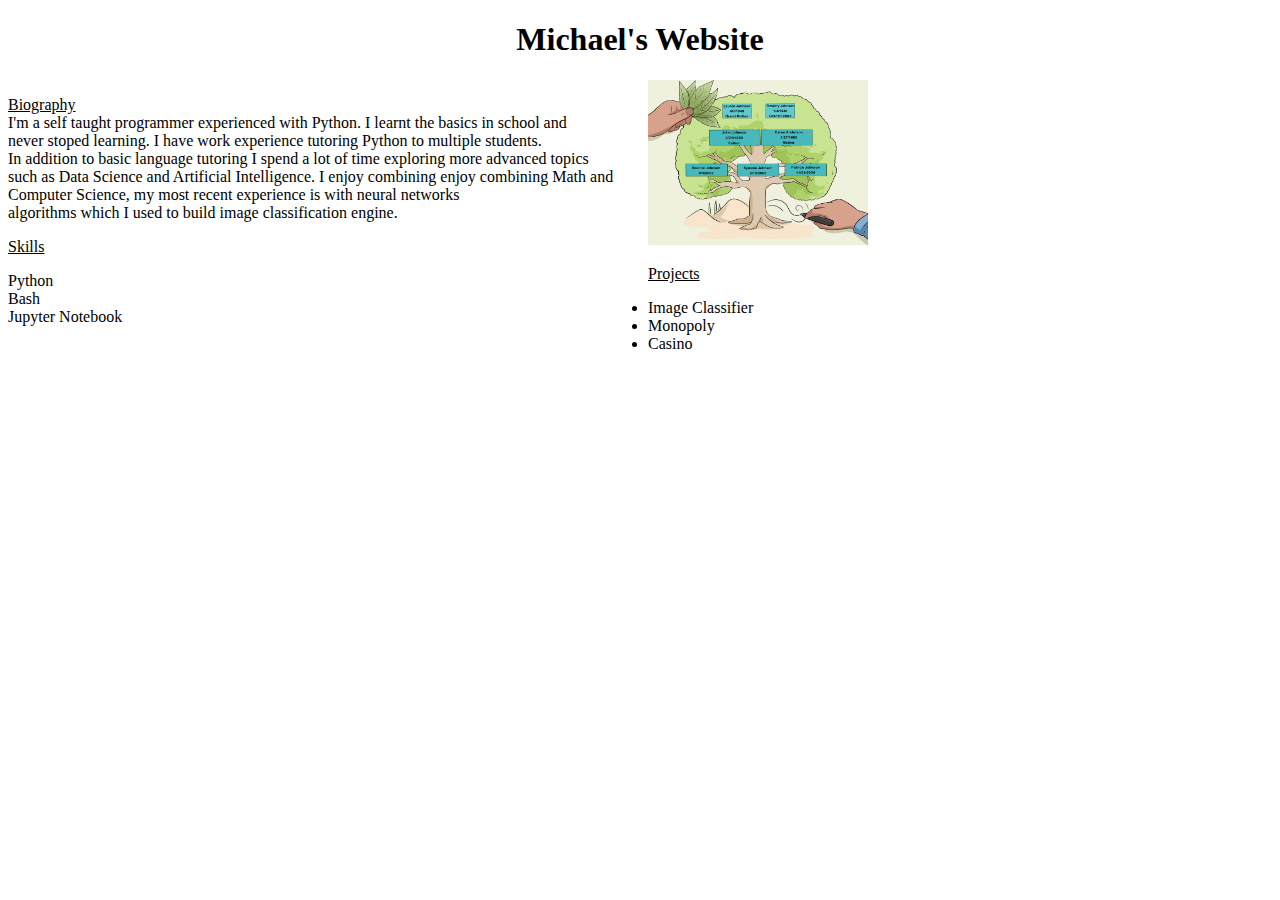
<file: index.html>
<!DOCTYPE html>
<html lang="en">
<head>
    <style>
        h1 {text-align: center;}
        img {width:220px;}

        .columns {column-count: 2;}

    </style>
    <meta charset="UTF-8">
    <title>Michael's Website</title>
</head>
<body>
<h1>Michael's Website</h1>
<div class = "columns">
<p><u>Biography</u>
<br>I'm a self taught programmer experienced with Python. I learnt the basics in school and
    <br> never stoped learning. I have work experience tutoring Python to multiple students.
    <br>In addition to basic language tutoring I spend a lot of time exploring more advanced topics
    <br>such as Data Science and Artificial Intelligence. I enjoy combining enjoy combining Math and
    <br>Computer Science, my most recent experience is with neural networks
    <br>algorithms which I used to build image classification engine.


</p>

<p><u>Skills</u>
<li>Python</li>
<li>Bash</li>
<li>Jupyter Notebook</li>

    <img src="family-tree-0295.jpg">

<p><u>Projects</u>
<li>Image Classifier</li>
<li>Monopoly</li>
<li>Casino</li>

</p>
</div>
</body>
</html>
</file>
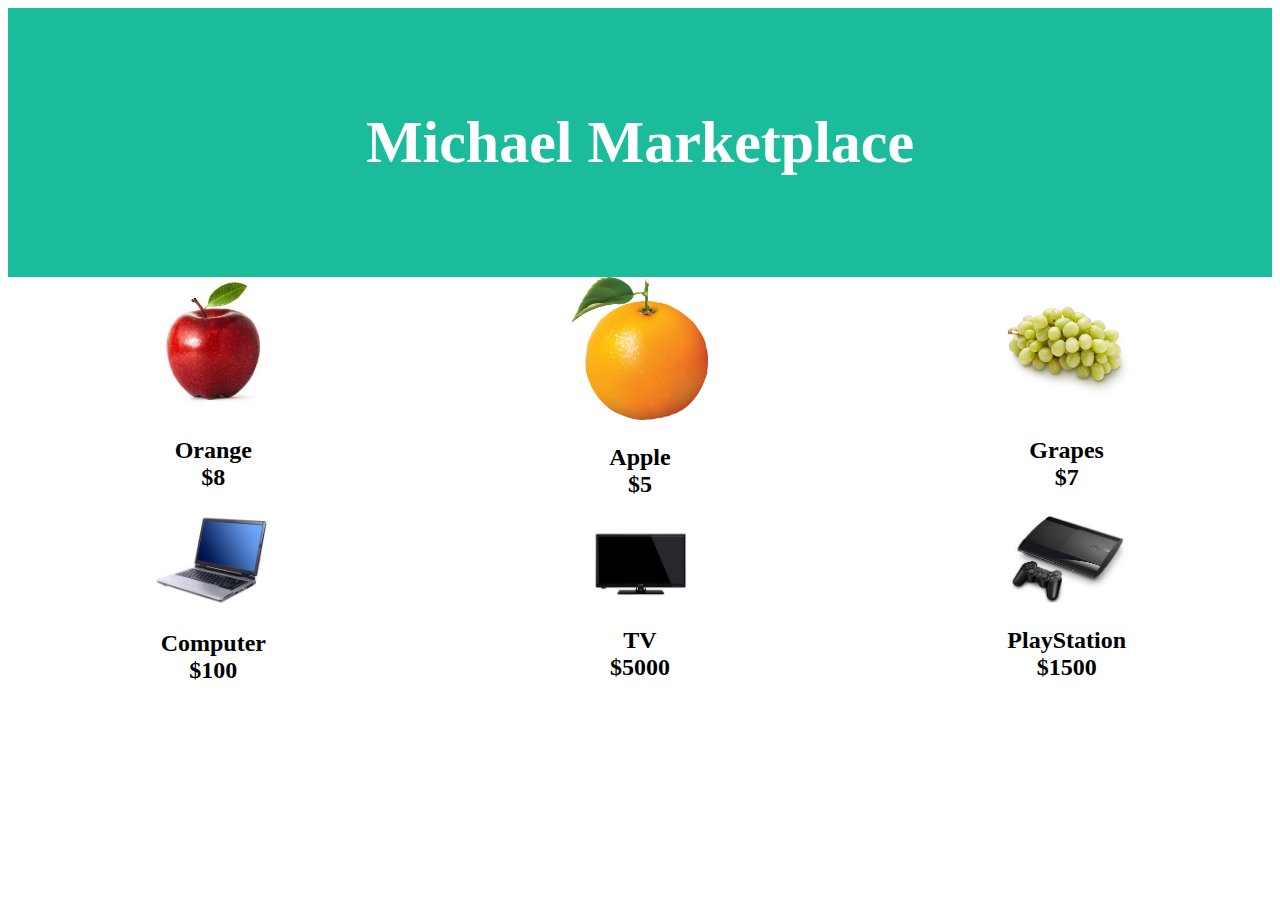
<file: grocery/index.html>
<!DOCTYPE html>
<html lang="en">
<head>
    <style>
        h2 {text-align: center;}

        img {width: 33%;
             height: 33%;}

        .Large {text-align: center;
        padding: 60px;
        background: #1abc9c;
        color: white;
        font-size: 30px;}

        .columns {
            column-count: 3;
            text-align: center;

        }

    </style>
    <meta charset="UTF-8">
    <title>Michael Marketplace</title>

</head>
<body>
<div class="Large">
<b><h1>Michael Marketplace</h1></b>
</div>
<div class="columns">

<img src="apple.jpeg">
<h2>Orange
<br>$8</h2>
<img src="orange.png">
<h2>Apple
<br>$5</h2>
<img src="grapes.jpg">
<h2>Grapes
<br>$7</h2>
</div>
<div class="columns">
    <img src="computer.jpg">
<h2>Computer
<br>$100</h2>
<img src="tv.png">
<h2>TV
<br>$5000</h2>
<img src="playstation.jpeg">
<h2>PlayStation
<br>$1500</h2>

</div>

</body>
</html>
</file>
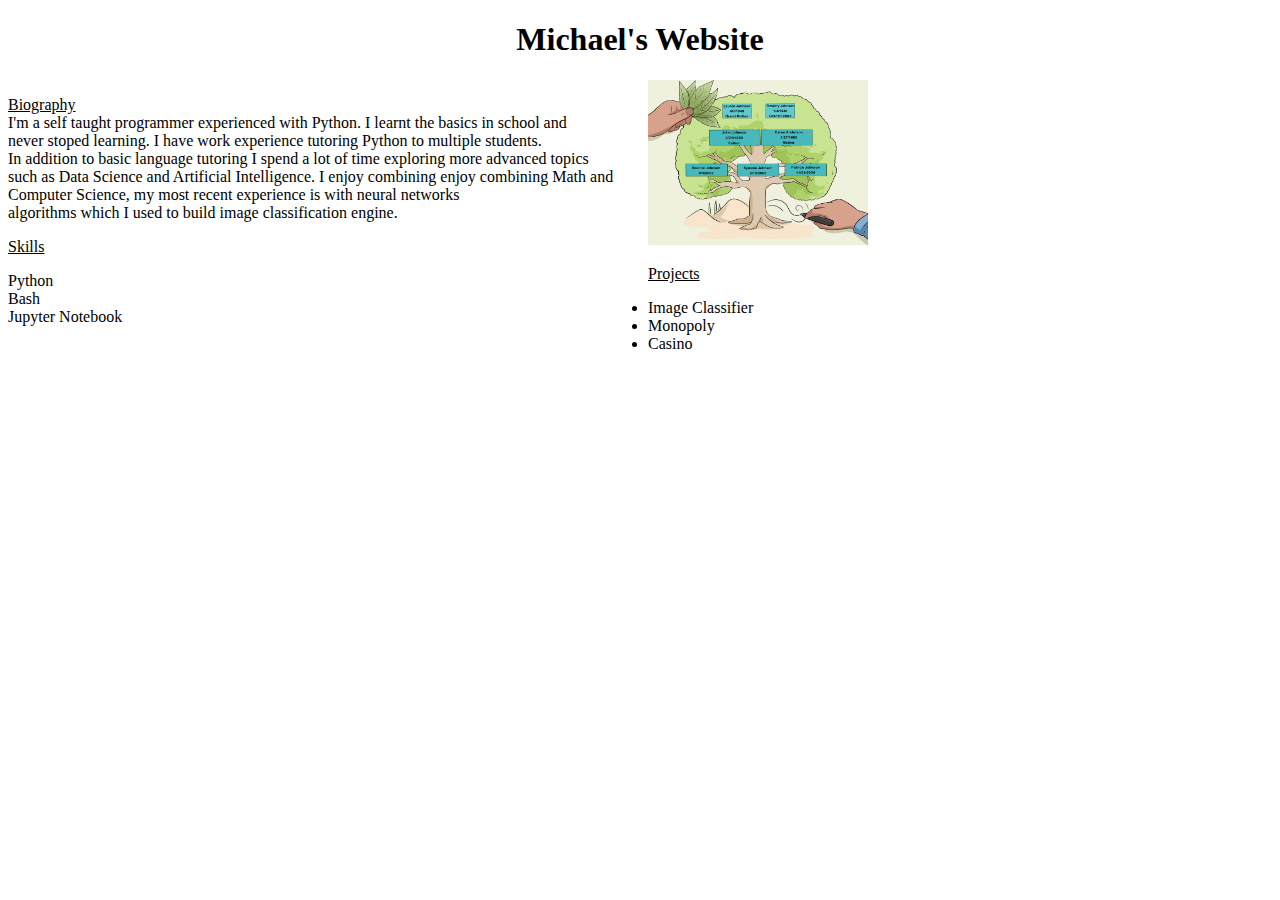
<file: resume/index.html>
<!DOCTYPE html>
<html lang="en">
<head>
    <style>
        h1 {text-align: center;}
        img {width:220px;}

        .columns {column-count: 2;}

    </style>
    <meta charset="UTF-8">
    <title>Michael's Website</title>
</head>
<body>
<h1>Michael's Website</h1>
<div class = "columns">
<p><u>Biography</u>
<br>I'm a self taught programmer experienced with Python. I learnt the basics in school and
    <br> never stoped learning. I have work experience tutoring Python to multiple students.
    <br>In addition to basic language tutoring I spend a lot of time exploring more advanced topics
    <br>such as Data Science and Artificial Intelligence. I enjoy combining enjoy combining Math and
    <br>Computer Science, my most recent experience is with neural networks
    <br>algorithms which I used to build image classification engine.


</p>

<p><u>Skills</u>
<li>Python</li>
<li>Bash</li>
<li>Jupyter Notebook</li>

    <img src="family-tree-0295.jpg">

<p><u>Projects</u>
<li>Image Classifier</li>
<li>Monopoly</li>
<li>Casino</li>

</p>
</div>
</body>
</html>
</file>
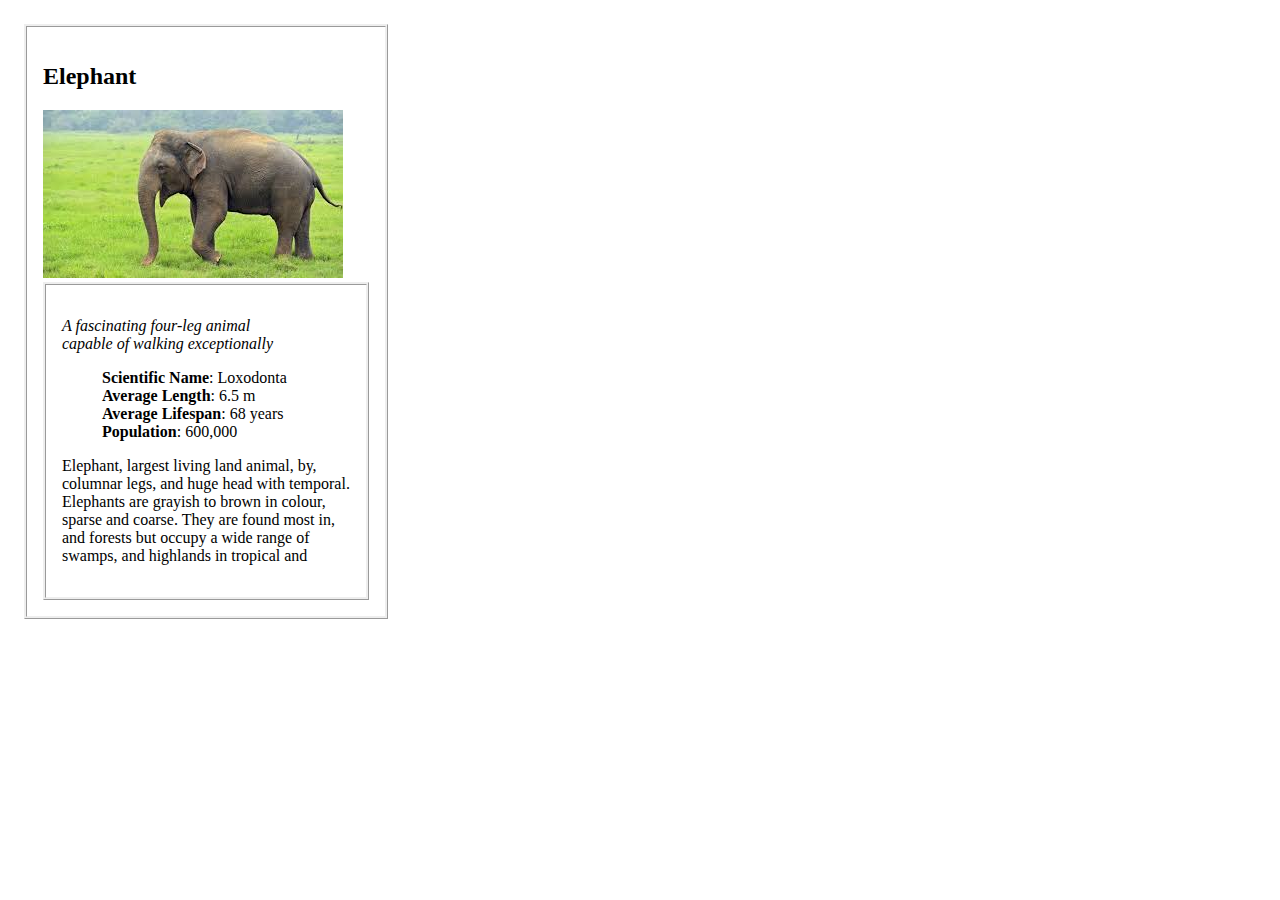
<file: animal-trading-cards-master/card.html>
<!DOCTYPE html>
<html>
<head>
	<meta charset="utf-8">
	<title>Animal Trading Cards</title>
	 <link rel="stylesheet" type="text/css" href="styles.css">
</head>
<body>
	<div>
		<span class="ridge_border">
		<div class = "top">
		<!-- My animal is Elephant! -->
		<h2>Elephant</h2>
		<!-- Setting alt to elephant -->
		<img src="elephant.jpeg" alt="elephant">
		</div>
		<div>
			<!-- Interesting facts -->
			<span class="ridge_border">
			<p id="fact"> A fascinating four-leg animal
				<br> capable of walking exceptionally</p>
			<ul>
				<!-- your favorite animal's list items go here -->

				<li><span class="b">Scientific Name</span>: Loxodonta</li>
				<li><span class="b">Average Length</span>: 6.5 m</li>
				<li><span class="b">Average Lifespan</span>: 68 years</li>
				<li><span class="b">Population</span>: 600,000</li>
			</ul>
			<!-- Description of the animal -->
			<p>Elephant, largest living land animal, by,
				<br>columnar legs, and huge head with temporal.
				<br>Elephants are grayish to brown in colour,
				<br>sparse and coarse. They are found most in,
				<br>and forests but occupy a wide range of
				<br>swamps, and highlands in tropical and
			</p>
			</span>
		</div>
		</span>
	</div>
</body>
</html>
</file>
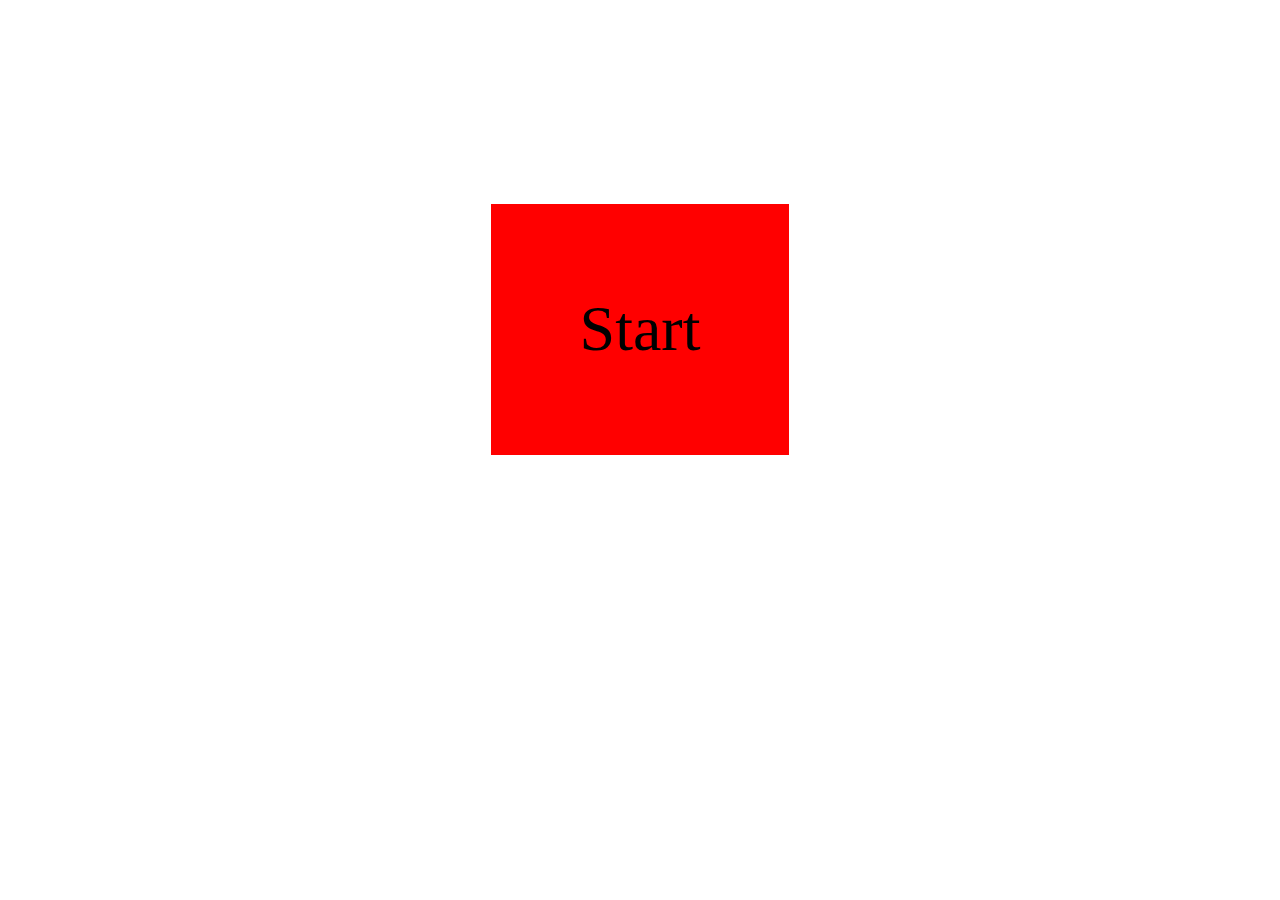
<file: buttons/button.html>
<!DOCTYPE html>
<html lang="en">
<head>
    <meta charset="UTF-8">
    <title>Title</title>
    <style>
        .button {
            background-color: #FF0000;
            text-align: center;
            border: white;
            padding: 7% 7%;
            font-size: 4em;
            font-family: "Times New Roman", Times, serif;
            margin: 4px 2px;
            display: inline-block;

        }

        .project {
            text-align: center;
            margin-top: 200px;
                }

        .button:hover{
          background-color: #800000
        }



    </style>
</head>
<body>
<div class="project">


<div id="hello" class="button" onclick="btn01()">Start</div>
</div>

<script>
function btn01() {
document.getElementsByID("hello").innerHTML = "";
}

</script>
</body>
</html>
</file>
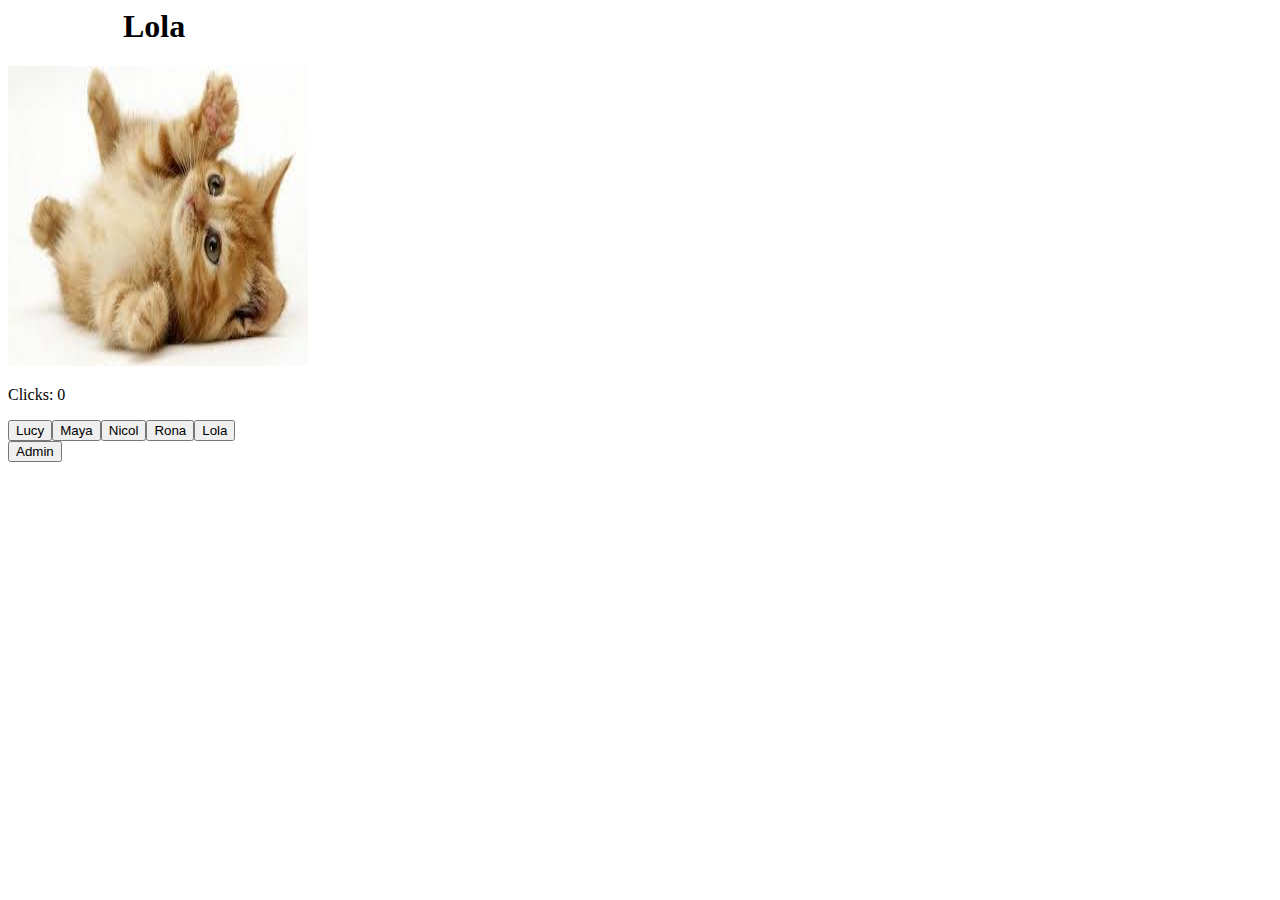
<file: cat_clicker/cat_clicker.html>
<!DOCTYPE html>

<html lang="en">

<head>
    <link rel="stylesheet" type="text/css" href="main.css">

</head>


<body>
    <h1 id="name">Lola</h1>
    <img id="cat" src="images/cat_five.jpeg" width="300" height="200">
    <p id="click">Clicks: 0</p>
    <section id="buttons"></section>

    <button id="admin">Admin</button>


<script src="app.js"></script> 
</body>

</html>
</file>
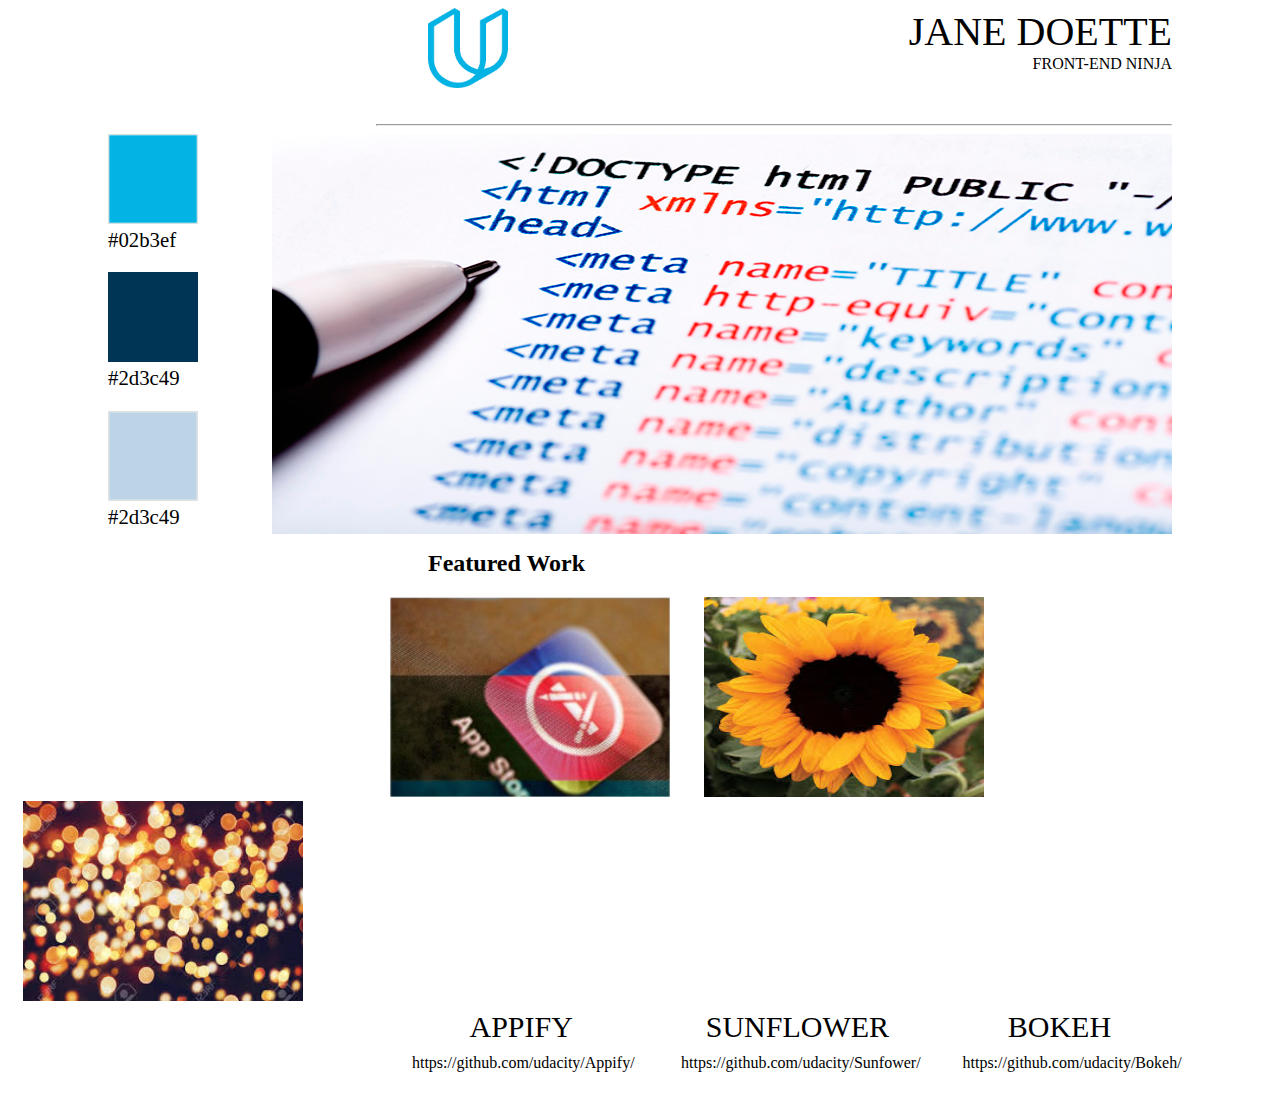
<file: profolio/main.html>
<!DOCTYPE html>
<html lang="en">
<head>
    <meta charset="UTF-8">
    <title>Michael Sheinman Orenstrakh</title>
    <link rel="stylesheet" type="text/css" href="style.css">
    <link rel="stylesheet" type="text/css" href="responsive.css">

</head>
<body>
<header>
<img src="logo.png" class="hard_align" alt="Udacity Logo" width="80">
<p id="big">JANE DOETTE</p>
<p class="right">FRONT-END NINJA</p>
</header>
<hr>

<img src="tags.png" alt="html image" width="900" height="400" align="right" class="right">
<img src="blue_square.png" alt="blue" width="90" class="left_margin">
<p class="left_margin normal_font faded">#02b3ef</p>
<img src="dark_blue.jpg" alt="dark-blue" width="90" class="left_margin">
<p class="left_margin normal_font faded">#2d3c49</p>
<img src="blue_gray.png" alt="gray" width="90" class="left_margin">
<p class="left_margin normal_font faded">#2d3c49</p>
<h2 class="hard_align">Featured Work</h2>

<img src="Appify.png" alt="app" width="310" height="200" class="margin_400 pad">
<img src="sunflower.jpeg" alt="flower" width="310" height="200" class="pad">
<img src="bokeh.jpeg" alt="bokeh" width="310" height="200" class="pad">
<div class="row">
  <div class="column">
    <p class="margin_500 twenty_f">APPIFY</p>
  </div>
  <div class="column">
    <p class="margin_310 twenty_f">SUNFLOWER</p>
  </div>
  <div class="column">
    <p class="margin_250 twenty_f">BOKEH</p>
  </div>
</div>


<div class="row">
  <div class="column">
    <p class="margin_440">https://github.com/udacity/Appify/</p>
  </div>
  <div class="column">
    <p class="margin_290">https://github.com/udacity/Sunfower/</p>
  </div>
  <div class="column">
    <p class="margin_255">https://github.com/udacity/Bokeh/</p>
  </div>
</div>


</body>
</html>
</file>
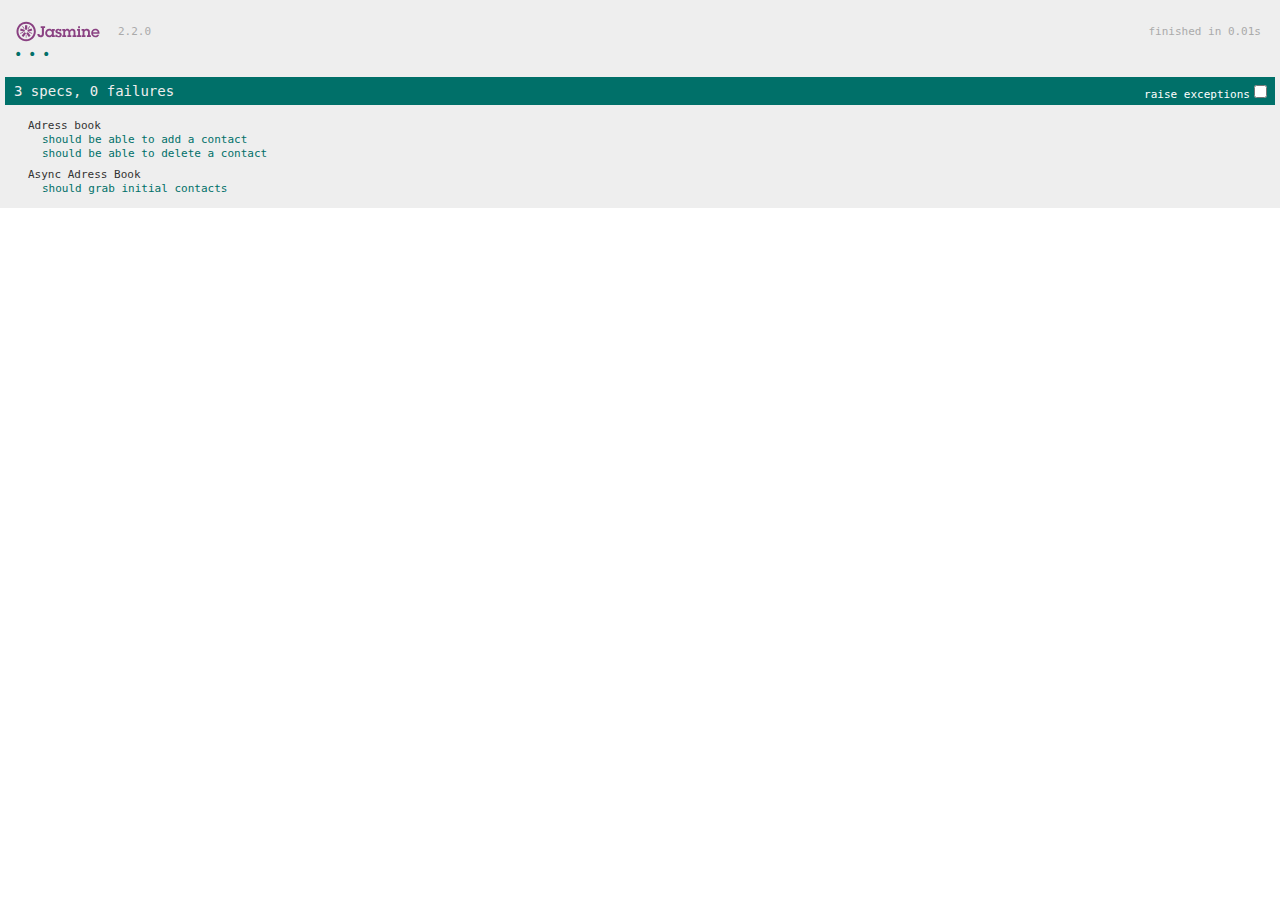
<file: testing/SpecRunner.html>
<!DOCTYPE html>
<html>
<head>
  <meta charset="utf-8">
  <title>Jasmine Spec Runner v2.2.0</title>

  <link rel="shortcut icon" type="image/png" href="lib/jasmine-2.2.0/jasmine_favicon.png">
  <link rel="stylesheet" href="lib/jasmine-2.2.0/jasmine.css">

  <script src="lib/jasmine-2.2.0/jasmine.js"></script>
  <script src="lib/jasmine-2.2.0/jasmine-html.js"></script>
  <script src="lib/jasmine-2.2.0/boot.js"></script>

  <!-- include source files here... -->
  <script src="src/AddressBook.js"></script>
  <script src="src/Contact.js"></script>


  <!-- include spec files here... -->
  <script src="spec/AddressBookSpec.js"></script>


</head>

<body>
</body>
</html>
</file>
<file: animal-trading-cards-master/styles.css>
/* Style Sheet for animal */

img {
    width: 300px;
}




#fact {
    font-style: italic;
}

ul {
list-style-type: none;
}

body {
    padding: 1em;
}

.ridge_border {
    display:inline-block;
    border-style: ridge;
    padding: 1em;

}

.b {
   font-weight:bold;

}
</file>
<file: cat_clicker/main.css>
img {
    width: 300px;
    height: 300px;
}


h1 {
    margin-top: 0px;
    margin-left: 115px;
}
</file>
<file: profolio/style.css>
* {
  box-sizing: border-box;
}

hr {
    width: 63%;
    margin-right: 100px;

}

header {
    column-count: 2;
}

p {
    margin-top: 0px;
}

#big {
            font-size: 40px;
            text-align: right;
            margin-top: 50px;
            margin-bottom: 0px;
            padding: 0px;
            margin-right: 100px;
            font-family: "Nunito", Times, serif;

        }

.right {
    text-align: right;
    margin-right: 100px;
}

.twenty_f {
    font-size: 30px;
    margin-bottom: 0px;
}

.left_margin {
    margin-left: 100px;
}

.hard_align {
    margin-left: 420px;
}

.pad {
    padding: 0 15px;
}

.normal_font {
    font-size: 100%;
}

.column {
  float: left;
  width: 33.33%;
  padding: 5px;
}


.row::after {
  content: "";
  clear: both;
  display: table;
}

.margin_500 {
    margin-left: 111%;
}

.margin_440 {
    margin-left: 97%;
}

.faded {
    font-size: 130%;
}

.margin_310 {
    margin-left: 66%;
}

.margin_400 {
    margin-left: 29%;
}



.margin_290 {
    margin-left: 60%;
}

.margin_255 {
    margin-left: 26%;
}

.margin_250 {
    margin-left: 37%;
}
</file>
<file: profolio/responsive.css>
@media screen and (max-width: 90%) {

}
</file>
<file: testing/lib/jasmine-2.2.0/jasmine.css>
body { overflow-y: scroll; }

.jasmine_html-reporter { background-color: #eee; padding: 5px; margin: -8px; font-size: 11px; font-family: Monaco, "Lucida Console", monospace; line-height: 14px; color: #333; }
.jasmine_html-reporter a { text-decoration: none; }
.jasmine_html-reporter a:hover { text-decoration: underline; }
.jasmine_html-reporter p, .jasmine_html-reporter h1, .jasmine_html-reporter h2, .jasmine_html-reporter h3, .jasmine_html-reporter h4, .jasmine_html-reporter h5, .jasmine_html-reporter h6 { margin: 0; line-height: 14px; }
.jasmine_html-reporter .banner, .jasmine_html-reporter .symbol-summary, .jasmine_html-reporter .summary, .jasmine_html-reporter .result-message, .jasmine_html-reporter .spec .description, .jasmine_html-reporter .spec-detail .description, .jasmine_html-reporter .alert .bar, .jasmine_html-reporter .stack-trace { padding-left: 9px; padding-right: 9px; }
.jasmine_html-reporter .banner { position: relative; }
.jasmine_html-reporter .banner .title { background: url('[data-uri]') no-repeat; background: url('[data-uri]') no-repeat, none; -moz-background-size: 100%; -o-background-size: 100%; -webkit-background-size: 100%; background-size: 100%; display: block; float: left; width: 90px; height: 25px; }
.jasmine_html-reporter .banner .version { margin-left: 14px; position: relative; top: 6px; }
.jasmine_html-reporter .banner .duration { position: absolute; right: 14px; top: 6px; }
.jasmine_html-reporter #jasmine_content { position: fixed; right: 100%; }
.jasmine_html-reporter .version { color: #aaa; }
.jasmine_html-reporter .banner { margin-top: 14px; }
.jasmine_html-reporter .duration { color: #aaa; float: right; }
.jasmine_html-reporter .symbol-summary { overflow: hidden; *zoom: 1; margin: 14px 0; }
.jasmine_html-reporter .symbol-summary li { display: inline-block; height: 8px; width: 14px; font-size: 16px; }
.jasmine_html-reporter .symbol-summary li.passed { font-size: 14px; }
.jasmine_html-reporter .symbol-summary li.passed:before { color: #007069; content: "\02022"; }
.jasmine_html-reporter .symbol-summary li.failed { line-height: 9px; }
.jasmine_html-reporter .symbol-summary li.failed:before { color: #ca3a11; content: "\d7"; font-weight: bold; margin-left: -1px; }
.jasmine_html-reporter .symbol-summary li.disabled { font-size: 14px; }
.jasmine_html-reporter .symbol-summary li.disabled:before { color: #bababa; content: "\02022"; }
.jasmine_html-reporter .symbol-summary li.pending { line-height: 17px; }
.jasmine_html-reporter .symbol-summary li.pending:before { color: #ba9d37; content: "*"; }
.jasmine_html-reporter .symbol-summary li.empty { font-size: 14px; }
.jasmine_html-reporter .symbol-summary li.empty:before { color: #ba9d37; content: "\02022"; }
.jasmine_html-reporter .exceptions { color: #fff; float: right; margin-top: 5px; margin-right: 5px; }
.jasmine_html-reporter .bar { line-height: 28px; font-size: 14px; display: block; color: #eee; }
.jasmine_html-reporter .bar.failed { background-color: #ca3a11; }
.jasmine_html-reporter .bar.passed { background-color: #007069; }
.jasmine_html-reporter .bar.skipped { background-color: #bababa; }
.jasmine_html-reporter .bar.errored { background-color: #ca3a11; }
.jasmine_html-reporter .bar.menu { background-color: #fff; color: #aaa; }
.jasmine_html-reporter .bar.menu a { color: #333; }
.jasmine_html-reporter .bar a { color: white; }
.jasmine_html-reporter.spec-list .bar.menu.failure-list, .jasmine_html-reporter.spec-list .results .failures { display: none; }
.jasmine_html-reporter.failure-list .bar.menu.spec-list, .jasmine_html-reporter.failure-list .summary { display: none; }
.jasmine_html-reporter .running-alert { background-color: #666; }
.jasmine_html-reporter .results { margin-top: 14px; }
.jasmine_html-reporter.showDetails .summaryMenuItem { font-weight: normal; text-decoration: inherit; }
.jasmine_html-reporter.showDetails .summaryMenuItem:hover { text-decoration: underline; }
.jasmine_html-reporter.showDetails .detailsMenuItem { font-weight: bold; text-decoration: underline; }
.jasmine_html-reporter.showDetails .summary { display: none; }
.jasmine_html-reporter.showDetails #details { display: block; }
.jasmine_html-reporter .summaryMenuItem { font-weight: bold; text-decoration: underline; }
.jasmine_html-reporter .summary { margin-top: 14px; }
.jasmine_html-reporter .summary ul { list-style-type: none; margin-left: 14px; padding-top: 0; padding-left: 0; }
.jasmine_html-reporter .summary ul.suite { margin-top: 7px; margin-bottom: 7px; }
.jasmine_html-reporter .summary li.passed a { color: #007069; }
.jasmine_html-reporter .summary li.failed a { color: #ca3a11; }
.jasmine_html-reporter .summary li.empty a { color: #ba9d37; }
.jasmine_html-reporter .summary li.pending a { color: #ba9d37; }
.jasmine_html-reporter .description + .suite { margin-top: 0; }
.jasmine_html-reporter .suite { margin-top: 14px; }
.jasmine_html-reporter .suite a { color: #333; }
.jasmine_html-reporter .failures .spec-detail { margin-bottom: 28px; }
.jasmine_html-reporter .failures .spec-detail .description { background-color: #ca3a11; }
.jasmine_html-reporter .failures .spec-detail .description a { color: white; }
.jasmine_html-reporter .result-message { padding-top: 14px; color: #333; white-space: pre; }
.jasmine_html-reporter .result-message span.result { display: block; }
.jasmine_html-reporter .stack-trace { margin: 5px 0 0 0; max-height: 224px; overflow: auto; line-height: 18px; color: #666; border: 1px solid #ddd; background: white; white-space: pre; }
</file>
